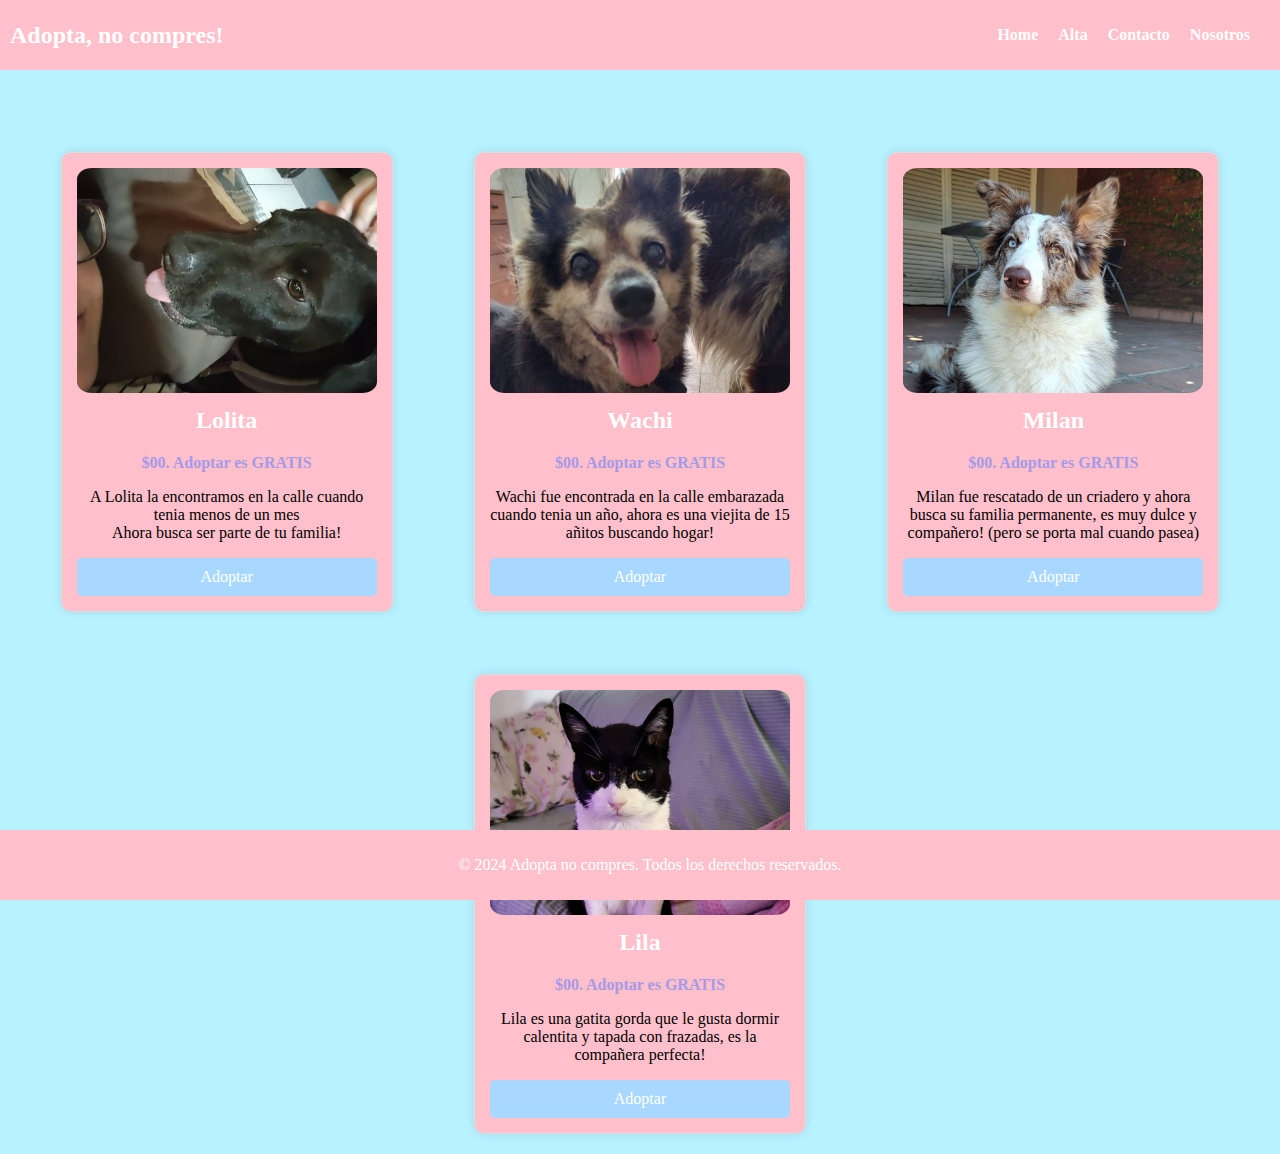
<file: index.html>
<!-- index.html -->
<!DOCTYPE html>
<html lang="es">
<head>
  <meta charset="UTF-8">
  <meta name="viewport" content="width=device-width, initial-scale=1.0">
  <link rel="stylesheet" href="css/styles.css">
  <title>Centro de Adopcion</title>
</head>
<body>
  <header>
    <div class="logo">Adopta, no compres!</div>
    <nav>
      <ul>
        <li><a href="index.html">Home</a></li>
        <li><a href="alta.html">Alta</a></li>
        <li><a href="contacto.html">Contacto</a></li>
        <li><a href="nosotros.html">Nosotros</a></li>
      </ul>
    </nav>
  </header>

  <section class="product-cards">
    <div class="card">
      <img src="img/Lola.jpg" alt="Product 1">
      <h2>Lolita</h2>
      <p class="price">$00. Adoptar es GRATIS</p>
      <p class="description">A Lolita la encontramos en la calle cuando tenia menos de un mes<br>Ahora busca ser parte de tu familia!</dias></p>
      <a href="#" class="buy-link">Adoptar</a>
    </div>

    <div class="card">
      <img src="img/Wachi.jpg" alt="Product 2">
      <h2>Wachi</h2>
      <p class="price">$00. Adoptar es GRATIS</p>
      <p class="description">Wachi fue encontrada en la calle embarazada cuando tenia un año, ahora es una viejita de 15 añitos buscando hogar!
      </p>
      <a href="#" class="buy-link">Adoptar</a>
    </div>

    <div class="card">
      <img src="img/Milu.jpg" alt="Product 3">
      <h2>Milan</h2>
      <p class="price">$00. Adoptar es GRATIS</p>
      <p class="description">Milan fue rescatado de un criadero y ahora busca su familia permanente, es muy dulce y compañero! (pero se porta mal cuando pasea)</p>
      <a href="#" class="buy-link">Adoptar</a>
    </div>

    <div class="card">
      <img src="img/Lila.jpg" alt="Product 4">
      <h2>Lila</h2>
      <p class="price">$00. Adoptar es GRATIS</p>
      <p class="description">Lila es una gatita gorda que le gusta dormir calentita y tapada con frazadas, es la compañera perfecta!</p>
      <a href="#" class="buy-link">Adoptar</a>
    </div>
  </section>

  <footer>
    <p>© 2024 Adopta no compres. Todos los derechos reservados.</p>
  </footer>
</body>
</html>
</file>
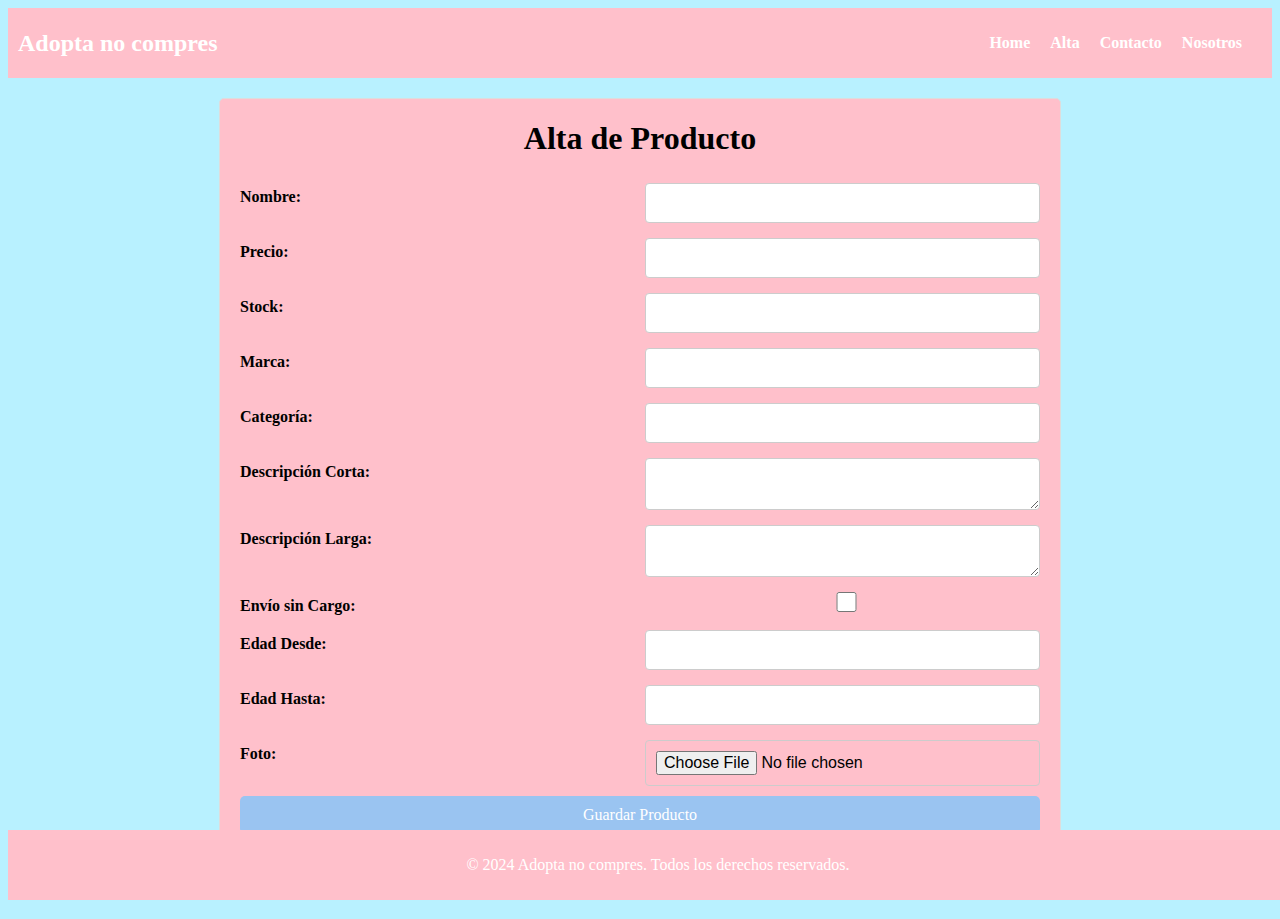
<file: alta.html>
<!-- alta.html -->
<!DOCTYPE html>
<html lang="es">
<head>
  <meta charset="UTF-8">
  <meta name="viewport" content="width=device-width, initial-scale=1.0">
  <link rel="stylesheet" href="css/alta.css">
  <title>Alta de Producto - Adopta no compres</title>
</head>
<body>
  <header>
    <div class="logo">Adopta no compres</div>
    <nav>
      <ul>
        <li><a href="index.html">Home</a></li>
        <li><a href="alta.html">Alta</a></li>
        <li><a href="contacto.html">Contacto</a></li>
        <li><a href="nosotros.html">Nosotros</a></li>
      </ul>
    </nav>
  </header>
  <section class="alta-form">
    <h1>Alta de Producto</h1>
    <form action="#" method="post" id="alta-form">
      <label for="nombre">Nombre:</label>
      <input type="text" id="nombre" name="nombre" required>

      <label for="precio">Precio:</label>
      <input type="number" id="precio" name="precio" required>

      <label for="stock">Stock:</label>
      <input type="number" id="stock" name="stock" required>

      <label for="marca">Marca:</label>
      <input type="text" id="marca" name="marca" required>

      <label for="categoria">Categoría:</label>
      <input type="text" id="categoria" name="categoria" required>

      <label for="descripcion-corta">Descripción Corta:</label>
      <textarea id="descripcion-corta" name="descripcion-corta" required></textarea>

      <label for="descripcion-larga">Descripción Larga:</label>
      <textarea id="descripcion-larga" name="descripcion-larga" required></textarea>

      <label for="envio-sin-cargo">Envío sin Cargo:</label>
      <input type="checkbox" id="envio-sin-cargo" name="envio-sin-cargo">

      <label for="edad-desde">Edad Desde:</label>
      <input type="number" id="edad-desde" name="edad-desde" required>

      <label for="edad-hasta">Edad Hasta:</label>
      <input type="number" id="edad-hasta" name="edad-hasta" required>

      <label for="foto">Foto:</label>
      <input type="file" id="foto" name="foto" accept="image/*" required>

      <button type="submit">Guardar Producto</button>
    </form>
  </section>
  <footer>
    <p>© 2024 Adopta no compres. Todos los derechos reservados.</p>
  </footer>
  <script src="js/alta.js"></script>
</body>
</html>
</file>
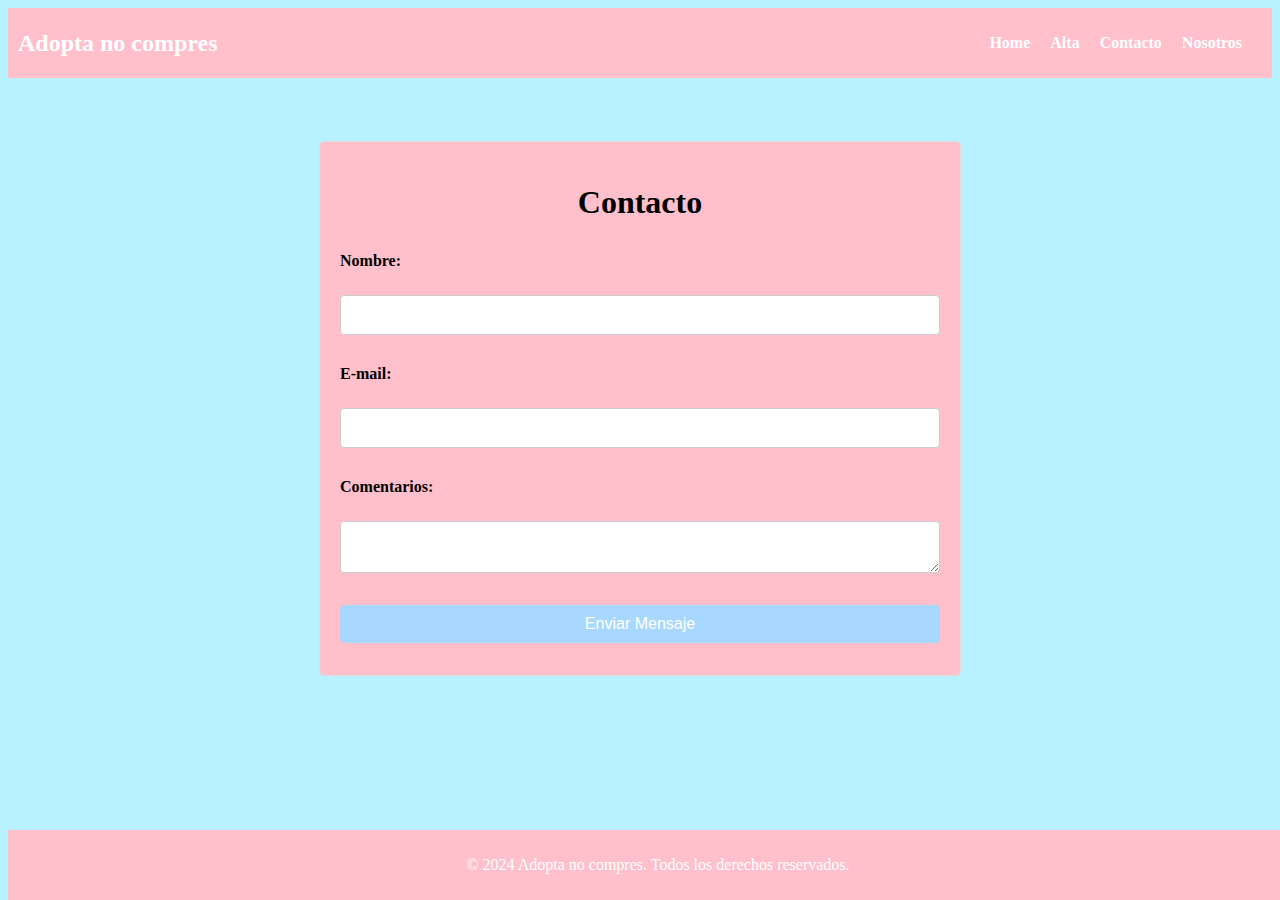
<file: contacto.html>
<!-- contacto.html -->
<!DOCTYPE html>
<html lang="es">
<head>
  <meta charset="UTF-8">
  <meta name="viewport" content="width=device-width, initial-scale=1.0">
  <link rel="stylesheet" href="css/contacto.css">
  <title>Contacto - Adopta no compres</title>
</head>
<body>
  <header>
    <div class="logo">Adopta no compres</div>
    <nav>
      <ul>
        <li><a href="index.html">Home</a></li>
        <li><a href="alta.html">Alta</a></li>
        <li><a href="contacto.html">Contacto</a></li>
        <li><a href="nosotros.html">Nosotros</a></li>
      </ul>
    </nav>
  </header>

  <section class="contact-form">
    <h1>Contacto</h1>
    <form action="#" method="post" id="contact-form">
      <label for="nombre">Nombre:</label>
      <input type="text" id="nombre" name="nombre" required>

      <label for="email">E-mail:</label>
      <input type="email" id="email" name="email" required>

      <label for="comentarios">Comentarios:</label>
      <textarea id="comentarios" name="comentarios" required></textarea>

      <button type="submit">Enviar Mensaje</button>
    </form>
  </section>
  
  <footer>
    <p>© 2024 Adopta no compres. Todos los derechos reservados.</p>
  </footer>
</body>
</html>
</file>
<file: css/styles.css>
body {
  font-family: "Arial", sans-serif;
  margin: 0;
  padding: 0;
  background-color: #b8f1ff;
}

header {
  background-color: pink;
  color: #fff;
  padding: 10px;
  display: flex;
  justify-content: space-between;
  align-items: center;
}
header .logo {
  font-size: 1.5em;
  font-weight: bold;
  font-family: Georgia, "Times New Roman", Times, serif;
}
header nav ul {
  list-style: none;
  display: flex;
}
header nav ul li {
  margin-right: 20px;
  font-family: Georgia, "Times New Roman", Times, serif;
}
header nav ul li a {
  text-decoration: none;
  color: #fff;
  font-weight: bold;
}
header nav ul li a:hover {
  text-decoration: underline;
}

.product-cards {
  display: flex;
  flex-wrap: wrap;
  justify-content: space-around;
  padding: 20px;
}
.product-cards .card {
  border: 1px solid #ddd;
  border-radius: 10px; /* Rounded borders for the cards */
  padding: 15px;
  width: 300px;
  box-shadow: 0 0 10px rgba(0, 0, 0, 0.1); /* Add a subtle shadow */
  transition: transform 0.3s ease; /* Add a smooth hover effect */
  background-color: pink; /* Pink background */
  margin-top: 5%;
}
.product-cards .card img {
  max-width: 100%;
  height: auto;
  border-radius: 5%;
}
.product-cards .card h2 {
  color: #ffffff;
  margin-top: 10px;
  text-align: center;
  font-family: Cambria, Cochin, Georgia, Times, "Times New Roman", serif;
}
.product-cards .card .price {
  color: #a69ae7;
  font-weight: bold;
  font-family: Georgia, "Times New Roman", Times, serif;
}
.product-cards .card .buy-link {
  display: block;
  background-color: #a8d8ff;
  color: #fff;
  text-align: center;
  padding: 10px;
  text-decoration: none;
  border-radius: 5px;
  margin-top: 10px;
  transition: background-color 0.3s ease;
  font-family: Georgia, "Times New Roman", Times, serif;
}
.product-cards .card .description,
.product-cards .card .price {
  text-align: center;
  font-family: Georgia, "Times New Roman", Times, serif;
}
.product-cards .card:hover {
  transform: translateY(-5px); /* Move the card up slightly on hover */
}

footer {
  background-color: pink;
  color: #fff;
  text-align: center;
  padding: 10px;
  position: fixed;
  bottom: 0;
  width: 100%;
  font-family: Georgia, "Times New Roman", Times, serif;
}/*# sourceMappingURL=styles.css.map */
</file>
<file: css/alta.css>
body {
  background-color: #b8f1ff;
}

header {
  background-color: pink;
  color: #fff;
  padding: 10px;
  display: flex;
  justify-content: space-between;
  align-items: center;
}
header .logo {
  font-size: 1.5em;
  font-weight: bold;
  font-family: Georgia, "Times New Roman", Times, serif;
}
header nav ul {
  list-style: none;
  display: flex;
}
header nav ul li {
  margin-right: 20px;
  font-family: Georgia, "Times New Roman", Times, serif;
}
header nav ul li a {
  text-decoration: none;
  color: #fff;
  font-weight: bold;
}
header nav ul li a:hover {
  text-decoration: underline;
}

footer {
  background-color: pink;
  color: #fff;
  text-align: center;
  padding: 10px;
  position: fixed;
  bottom: 0;
  width: 100%;
  font-family: Georgia, "Times New Roman", Times, serif;
}

.alta-form {
  max-width: 800px;
  margin: 20px auto;
  padding: 20px;
  border: 1px solid #ddd;
  border-radius: 5px;
  background-color: pink;
  margin-bottom: 5%;
}
.alta-form h1 {
  text-align: center;
  margin-top: 1px;
  font-family: Georgia, "Times New Roman", Times, serif;
}
.alta-form form {
  display: grid;
  grid-template-columns: 1fr 1fr;
  gap: 10px;
  font-family: Georgia, "Times New Roman", Times, serif;
}
.alta-form form label {
  display: block;
  margin-top: 10px;
  font-weight: bold;
}
.alta-form form input,
.alta-form form textarea,
.alta-form form select {
  width: 100%;
  padding: 10px;
  margin-top: 5px;
  box-sizing: border-box;
  border: 1px solid #ccc;
  border-radius: 4px;
  font-size: 1em;
}
.alta-form form textarea {
  resize: vertical;
}
.alta-form form checkbox {
  margin-top: 10px;
}
.alta-form form button {
  background-color: #9ac4f1;
  color: #fff;
  padding: 10px;
  border: none;
  border-radius: 5px;
  cursor: pointer;
  font-size: 1em;
  transition: background-color 0.3s ease;
  grid-column: span 2;
  display: flex;
  justify-content: center;
  font-family: Georgia, "Times New Roman", Times, serif;
}
.alta-form form button:hover {
  background-color: #0056b3;
}/*# sourceMappingURL=alta.css.map */
</file>
<file: css/contacto.css>
body {
  background-color: #b8f1ff;
}

header {
  background-color: pink;
  color: #fff;
  padding: 10px;
  display: flex;
  justify-content: space-between;
  align-items: center;
}
header .logo {
  font-size: 1.5em;
  font-weight: bold;
  font-family: Georgia, "Times New Roman", Times, serif;
}
header nav ul {
  list-style: none;
  display: flex;
}
header nav ul li {
  margin-right: 20px;
  font-family: Georgia, "Times New Roman", Times, serif;
}
header nav ul li a {
  text-decoration: none;
  color: #fff;
  font-weight: bold;
}
header nav ul li a:hover {
  text-decoration: underline;
}

.contact-form {
  max-width: 600px;
  margin: 20px auto;
  padding: 20px;
  border: 1px solid #ddd;
  border-radius: 5px;
  background-color: pink;
  margin-top: 5%;
}
.contact-form h1 {
  text-align: center;
}
.contact-form form {
  display: grid;
  grid-template-columns: 1fr;
  gap: 20px;
}
.contact-form form label {
  display: block;
  margin-top: 10px;
  font-weight: bold;
}
.contact-form form input,
.contact-form form textarea {
  width: 100%;
  padding: 10px;
  margin-top: 5px;
  box-sizing: border-box;
  border: 1px solid #ccc;
  border-radius: 4px;
  font-size: 1em;
}
.contact-form form textarea {
  resize: vertical;
  max-height: 100px;
}
.contact-form form button {
  background-color: #a8d8ff;
  color: #fff;
  padding: 10px;
  border: none;
  border-radius: 5px;
  cursor: pointer;
  font-size: 1em;
  transition: background-color 0.3s ease;
  margin-bottom: 2%;
  margin-top: 2%;
}
.contact-form form button:hover {
  background-color: #0056b3;
}

footer {
  background-color: pink;
  color: #fff;
  text-align: center;
  padding: 10px;
  position: fixed;
  bottom: 0;
  width: 100%;
  font-family: Georgia, "Times New Roman", Times, serif;
}/*# sourceMappingURL=contacto.css.map */
</file>
